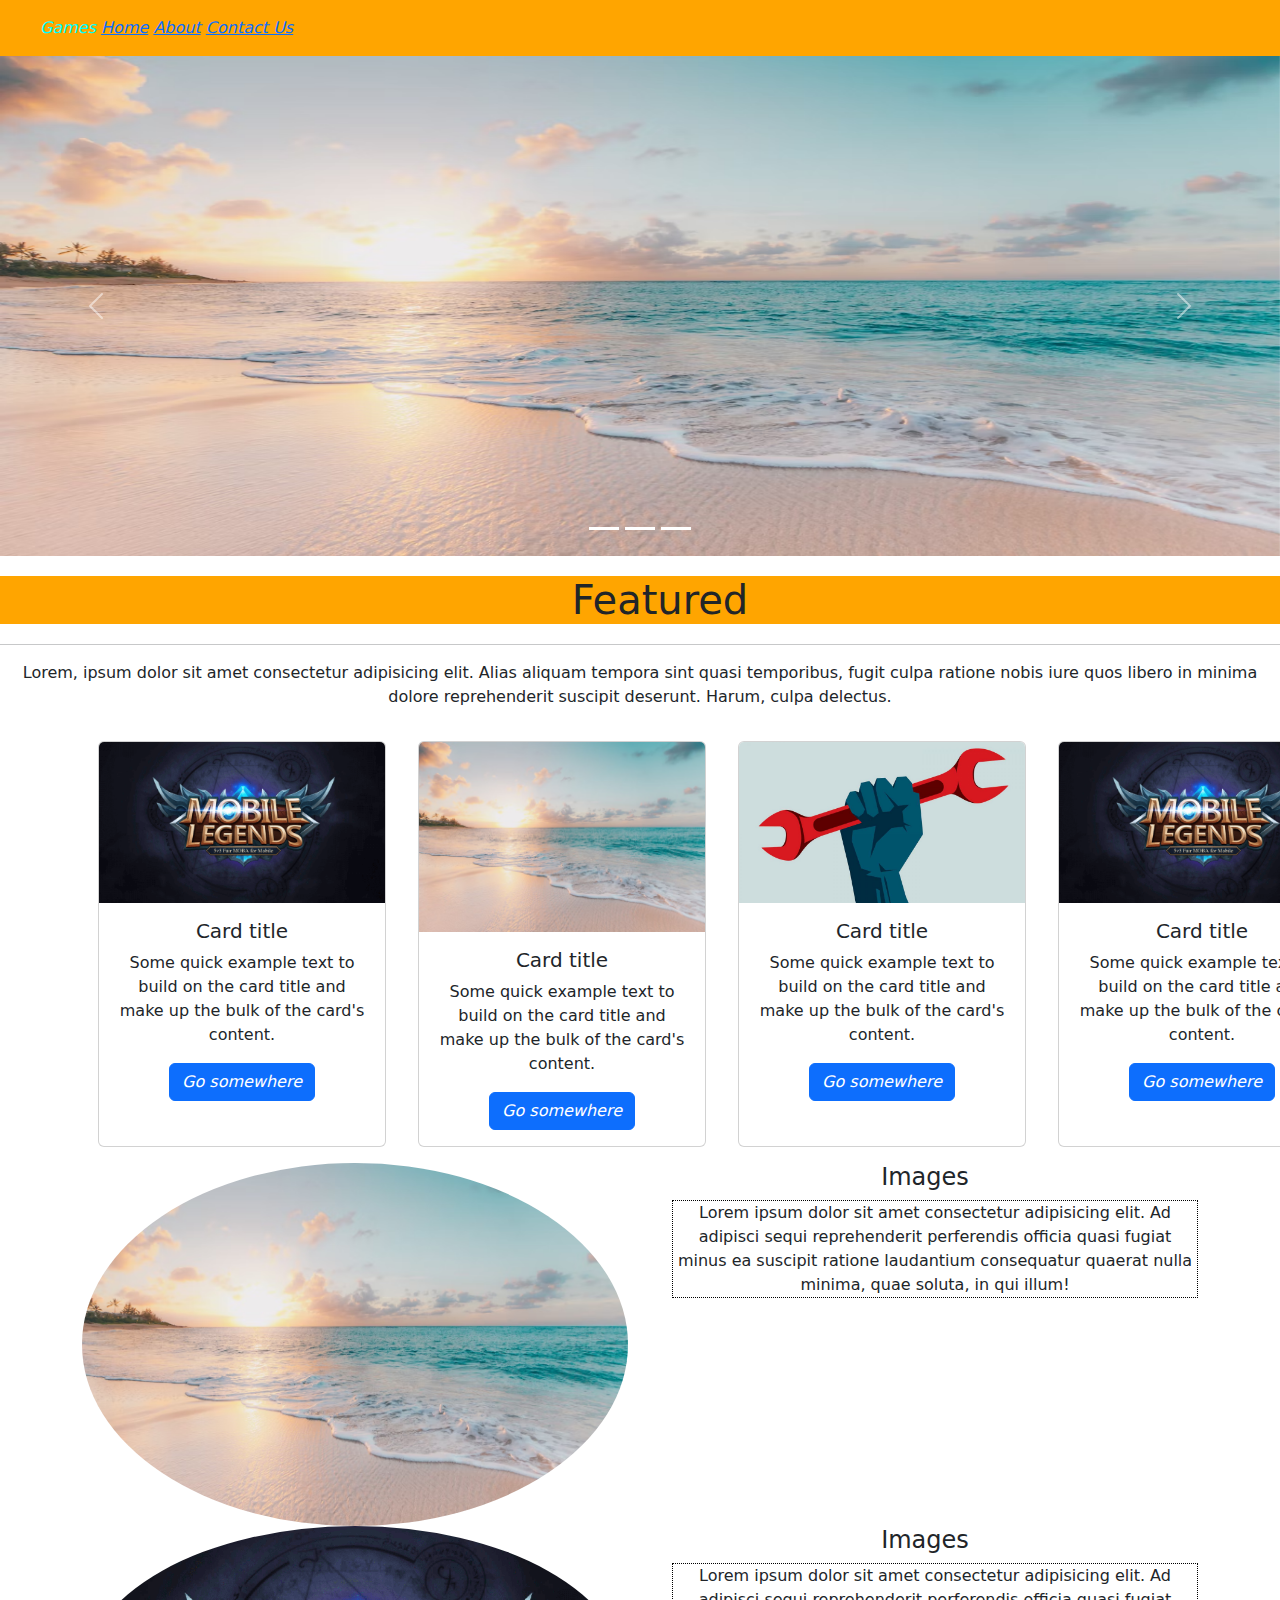
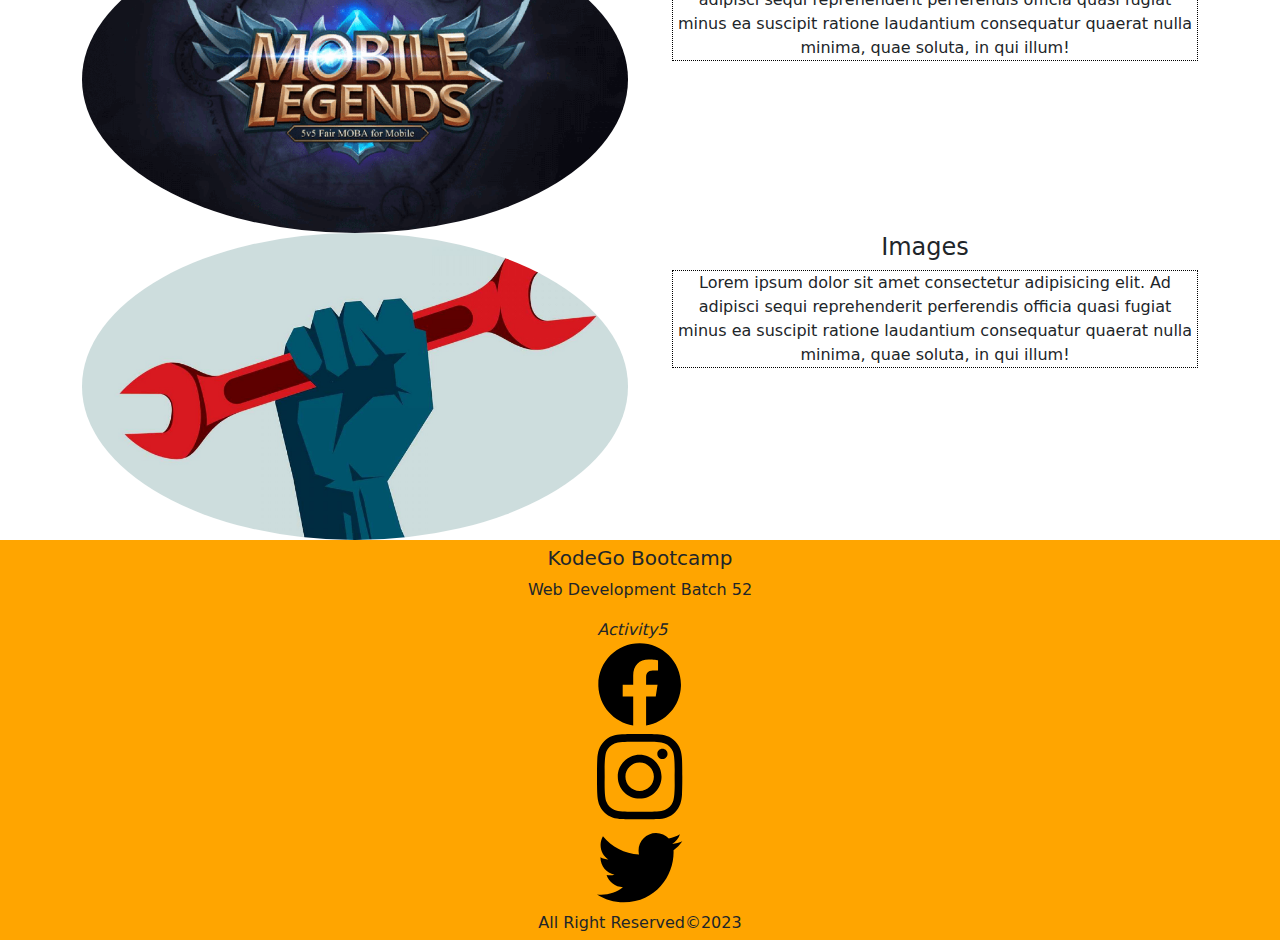
<file: index.html>
<!DOCTYPE html>
<html lang="en">
<head>

    <meta charset="UTF-8">
    <meta http-equiv="X-UA-Compatible" content="IE=edge">
    <meta name="viewport" content="width=device-width, initial-scale=1.0">
    <link rel="stylesheet" href="activity.css">
    <title>Activity 5</title>
    <script src="https://cdn.jsdelivr.net/npm/bootstrap@5.1.3/dist/js/bootstrap.bundle.min.js" integrity="sha384-ka7Sk0Gln4gmtz2MlQnikT1wXgYsOg+OMhuP+IlRH9sENBO0LRn5q+8nbTov4+1p" crossorigin="anonymous"></script>
    <script src="https://cdn.jsdelivr.net/npm/bootstrap@5.2.3/dist/js/bootstrap.min.js"></script>
    <link rel="stylesheet" href="https://cdn.jsdelivr.net/npm/bootstrap@5.2.3/dist/css/bootstrap.min.css">
</head>
<!-- 1st -->
<section>
<div class="nav">
    <div class="header-right">
      <a>Games</a>
      <a class="active" href="#">Home</a>
      <a href="#">About</a>
      <a href="#">Contact Us</a>
    </div>
    </div>
<body>
    <div id="carouselExample" class="carousel slide" data-bs-ride="carousel">
        <div class="carousel-indicators">
            <button type="button" data-bs-target="#carouselExample" data-bs-slide-to="0" class="active" aria-current="true" aria-label="Slide 1"></button>
            <button type="button" data-bs-target="#carouselExample" data-bs-slide-to="1" class="active" aria-current="true" aria-label="Slide 2"></button>
            <button type="button" data-bs-target="#carouselExample" data-bs-slide-to="2" class="active" aria-current="true" aria-label="Slide 3"></button>
          </div>
        <div class="carousel-inner" >
          <div class="carousel-item active">
            <img src="hobby1.avif" width="500px" height="500px" class="d-block w-100" alt="sea">
          </div>
          <div class="carousel-item">
            <img src="hobby2.png" width="500px" height="500px" class="d-block w-100" alt="ML">
          </div>
          <div class="carousel-item">
            <img src="hobby3.jpg" width="500px" height="500px" class="d-block w-100" alt="Hobby">
          </div>
        </div>
        <button class="carousel-control-prev" type="button" data-bs-target="#carouselExample" data-bs-slide="prev">
          <span class="carousel-control-prev-icon" aria-hidden="true"></span>
          <span class="visually-hidden">Previous</span>
        </button>
        <button class="carousel-control-next" type="button" data-bs-target="#carouselExample" data-bs-slide="next">
          <span class="carousel-control-next-icon" aria-hidden="true"></span>
          <span class="visually-hidden">Next</span>
        </button>
      </div>
    </section>
    <!-- 2nd -->
    <section>
      <div>
      <h1 class="text-center">Featured</h1>
      <hr>
      <p>Lorem, ipsum dolor sit amet consectetur adipisicing elit. Alias aliquam tempora sint quasi temporibus, fugit culpa ratione nobis iure quos libero in minima dolore reprehenderit suscipit deserunt. Harum, culpa delectus.</p>
    </div>
    <center>
      <div class="container">
      <div class="d-inline-flex">
      <div class="card m-3" style="width: 18rem;">
          <img src="hobby2.png" class="card-img-top" alt="Dota2">
          <div class="card-body">
            <h5 class="card-title">Card title</h5>
            <p class="card-text">Some quick example text to build on the card title and make up the bulk of the card's content.</p>
            <a href="Genesis.html" class="btn btn-primary">Go somewhere</a>
          </div>
        </div>
        <div class="card m-3" style="width: 18rem;">
          <img src="hobby1.avif" class="card-img-top" alt="Dota2">
          <div class="card-body">
            <h5 class="card-title">Card title</h5>
            <p class="card-text">Some quick example text to build on the card title and make up the bulk of the card's content.</p>
            <a href="Genesis.html" class="btn btn-primary">Go somewhere</a>
          </div>
        </div>
        <div class="card m-3" style="width: 18rem;">
          <img src="hobby3.jpg" class="card-img-top" alt="Dota2">
          <div class="card-body">
            <h5 class="card-title">Card title</h5>
            <p class="card-text">Some quick example text to build on the card title and make up the bulk of the card's content.</p>
            <a href="Genesis.html" class="btn btn-primary">Go somewhere</a>
          </div>
        </div>
        <div class="card m-3" style="width: 18rem;">
          <img src="hobby2.png" class="card-img-top" alt="Dota2">
          <div class="card-body">
            <h5 class="card-title">Card title</h5>
            <p class="card-text">Some quick example text to build on the card title and make up the bulk of the card's content.</p>
            <a href="Genesis.html" class="btn btn-primary">Go somewhere</a>
          </div>
        </div>
      </div>
      <div class="section1">
        <div class="row">
          <div class="col-md-6 how-img">
            <img src="hobby1.avif" class="rounded-circle img-fluid" alt="games">
          </div>
          <div class="col-md-6 ofimg">
            <h4>Images</h4>
            <h4 class="subheading"></h4>
            <p class="text">
              Lorem ipsum dolor sit amet consectetur adipisicing elit. 
              Ad adipisci sequi reprehenderit perferendis officia quasi fugiat minus ea suscipit ratione laudantium consequatur quaerat nulla minima,
               quae soluta, in qui illum!</p>
          </div>
      </div>
      <div class="row">
        <div class="col-md-6 how-img">
          <img src="hobby2.png" class="rounded-circle img-fluid" alt="games">
        </div>
        <div class="col-md-6" >
          <h4>Images</h4>
          <h4 class="subheading"></h4>
          <p class="text">
            Lorem ipsum dolor sit amet consectetur adipisicing elit. 
            Ad adipisci sequi reprehenderit perferendis officia quasi fugiat minus ea suscipit ratione laudantium consequatur quaerat nulla minima,
             quae soluta, in qui illum!</p>
        </div>
    </div>
    <div class="row">
      <div class="col-md-6 how-img">
        <img src="hobby3.jpg" class="rounded-circle img-fluid" alt="games">
      </div>
      <div class="col-md-6">
        <h4>Images</h4>
        <h4 class="subheading"></h4>
        <p class="text">
          Lorem ipsum dolor sit amet consectetur adipisicing elit. 
          Ad adipisci sequi reprehenderit perferendis officia quasi fugiat minus ea suscipit ratione laudantium consequatur quaerat nulla minima,
           quae soluta, in qui illum!</p>
      </div>
  </div>
      </div>

    </center>
    </section>
    <footer>
      <h5>KodeGo Bootcamp</h5>
      <p>Web Development Batch 52</p>
      <div class="social">
        <a>Activity5</a>
          <a href="https://www.facebook.com/photo/?fbid=5651506668241963&set=a.262587213800629"><svg class="bars" xmlns="http://www.w3.org/2000/svg" viewBox="0 0 512 512"><path d="M504 256C504 119 393 8 256 8S8 119 8 256c0 123.78 90.69 226.38 209.25 245V327.69h-63V256h63v-54.64c0-62.15 37-96.48 93.67-96.48 27.14 0 55.52 4.84 55.52 4.84v61h-31.28c-30.8 0-40.41 19.12-40.41 38.73V256h68.78l-11 71.69h-57.78V501C413.31 482.38 504 379.78 504 256z"/></svg></a>
          <a href="https://www.instagram.com/"><svg class="bars" xmlns="http://www.w3.org/2000/svg" viewBox="0 0 448 512"><path d="M224.1 141c-63.6 0-114.9 51.3-114.9 114.9s51.3 114.9 114.9 114.9S339 319.5 339 255.9 287.7 141 224.1 141zm0 189.6c-41.1 0-74.7-33.5-74.7-74.7s33.5-74.7 74.7-74.7 74.7 33.5 74.7 74.7-33.6 74.7-74.7 74.7zm146.4-194.3c0 14.9-12 26.8-26.8 26.8-14.9 0-26.8-12-26.8-26.8s12-26.8 26.8-26.8 26.8 12 26.8 26.8zm76.1 27.2c-1.7-35.9-9.9-67.7-36.2-93.9-26.2-26.2-58-34.4-93.9-36.2-37-2.1-147.9-2.1-184.9 0-35.8 1.7-67.6 9.9-93.9 36.1s-34.4 58-36.2 93.9c-2.1 37-2.1 147.9 0 184.9 1.7 35.9 9.9 67.7 36.2 93.9s58 34.4 93.9 36.2c37 2.1 147.9 2.1 184.9 0 35.9-1.7 67.7-9.9 93.9-36.2 26.2-26.2 34.4-58 36.2-93.9 2.1-37 2.1-147.8 0-184.8zM398.8 388c-7.8 19.6-22.9 34.7-42.6 42.6-29.5 11.7-99.5 9-132.1 9s-102.7 2.6-132.1-9c-19.6-7.8-34.7-22.9-42.6-42.6-11.7-29.5-9-99.5-9-132.1s-2.6-102.7 9-132.1c7.8-19.6 22.9-34.7 42.6-42.6 29.5-11.7 99.5-9 132.1-9s102.7-2.6 132.1 9c19.6 7.8 34.7 22.9 42.6 42.6 11.7 29.5 9 99.5 9 132.1s2.7 102.7-9 132.1z"/></svg></a>
          <a href="https://twitter.com/"><svg class="bars" xmlns="http://www.w3.org/2000/svg" viewBox="0 0 512 512"><path d="M459.37 151.716c.325 4.548.325 9.097.325 13.645 0 138.72-105.583 298.558-298.558 298.558-59.452 0-114.68-17.219-161.137-47.106 8.447.974 16.568 1.299 25.34 1.299 49.055 0 94.213-16.568 130.274-44.832-46.132-.975-84.792-31.188-98.112-72.772 6.498.974 12.995 1.624 19.818 1.624 9.421 0 18.843-1.3 27.614-3.573-48.081-9.747-84.143-51.98-84.143-102.985v-1.299c13.969 7.797 30.214 12.67 47.431 13.319-28.264-18.843-46.781-51.005-46.781-87.391 0-19.492 5.197-37.36 14.294-52.954 51.655 63.675 129.3 105.258 216.365 109.807-1.624-7.797-2.599-15.918-2.599-24.04 0-57.828 46.782-104.934 104.934-104.934 30.213 0 57.502 12.67 76.67 33.137 23.715-4.548 46.456-13.32 66.599-25.34-7.798 24.366-24.366 44.833-46.132 57.827 21.117-2.273 41.584-8.122 60.426-16.243-14.292 20.791-32.161 39.308-52.628 54.253z"/></svg></a>
      </div>
      <span>All Right Reserved&#169;2023</span>
  </footer>
</body>
</html>
</file>
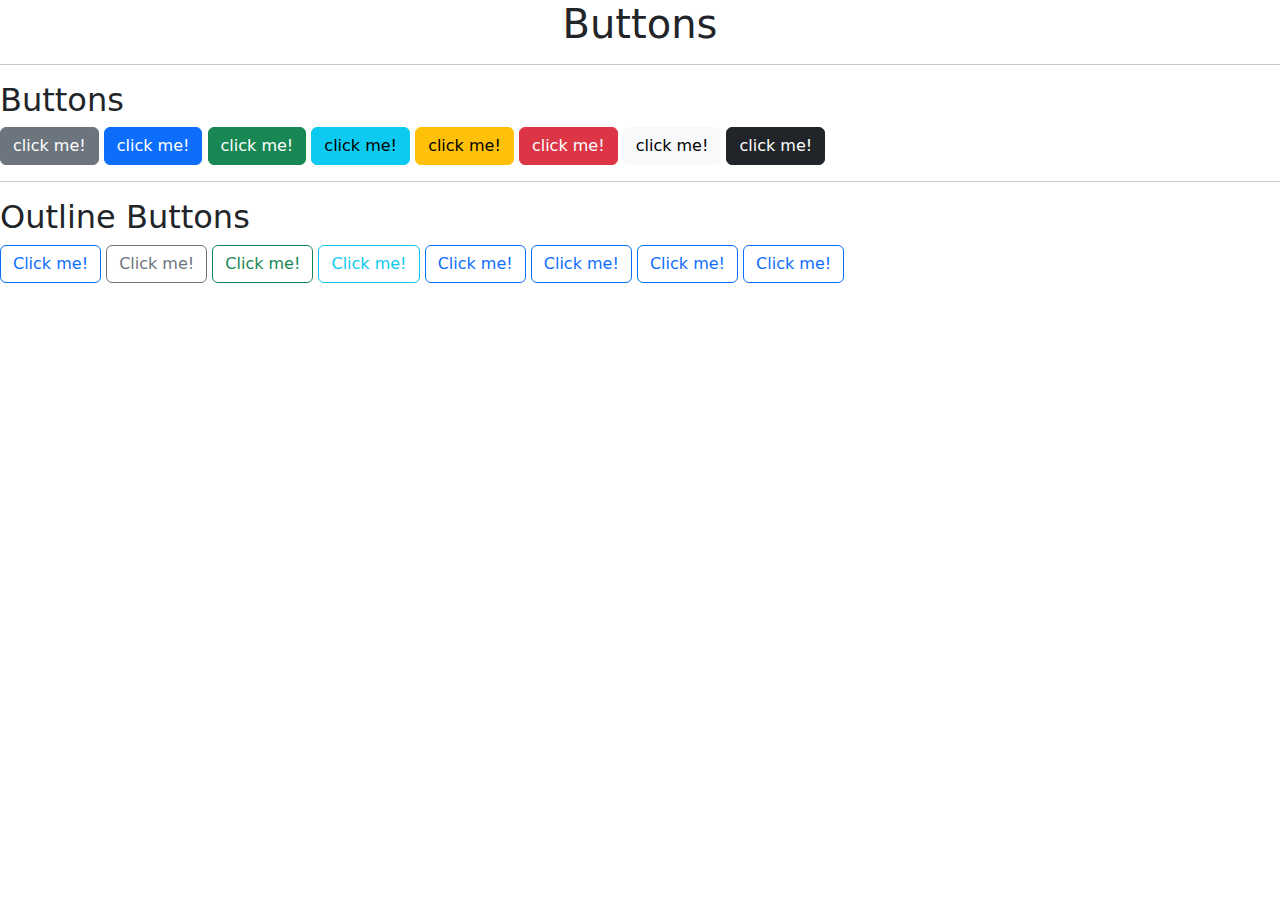
<file: button.html>
<!DOCTYPE html>
<html lang="en">
<head>
    <meta charset="UTF-8">
    <meta http-equiv="X-UA-Compatible" content="IE=edge">
    <meta name="viewport" content="width=device-width, initial-scale=1.0">
    <title>Document</title>
    <script src="https://cdn.jsdelivr.net/npm/bootstrap@5.2.3/dist/js/bootstrap.min.js"></script>
    <link rel="stylesheet" href="https://cdn.jsdelivr.net/npm/bootstrap@5.2.3/dist/css/bootstrap.min.css">
</head>
<body>
    <h1 class="text-center">Buttons</h1><hr>
    <div>
        <h2>Buttons</h2>
        <button class="btn btn-secondary">click me!</button>
        <button class="btn btn-primary">click me!</button>
        <button class="btn btn-success">click me!</button>
        <button class="btn btn-info">click me!</button>
        <button class="btn btn-warning">click me!</button>
        <button class="btn btn-danger">click me!</button>
        <button class="btn btn-light">click me!</button>
        <button class="btn btn-dark">click me!</button>
    </div>
    <hr>
    <div>
        <h2>Outline Buttons</h2>
        <button type="button" class="btn btn-outline-primary">Click me!</button>
        <button type="button" class="btn btn-outline-secondary">Click me!</button>
        <button type="button" class="btn btn-outline-success">Click me!</button>
        <button type="button" class="btn btn-outline-info">Click me!</button>
        <button type="button" class="btn btn-outline-primary">Click me!</button>
        <button type="button" class="btn btn-outline-primary">Click me!</button>
        <button type="button" class="btn btn-outline-primary">Click me!</button>
        <button type="button" class="btn btn-outline-primary">Click me!</button>
    </div>
    
</body>
</html>
</file>
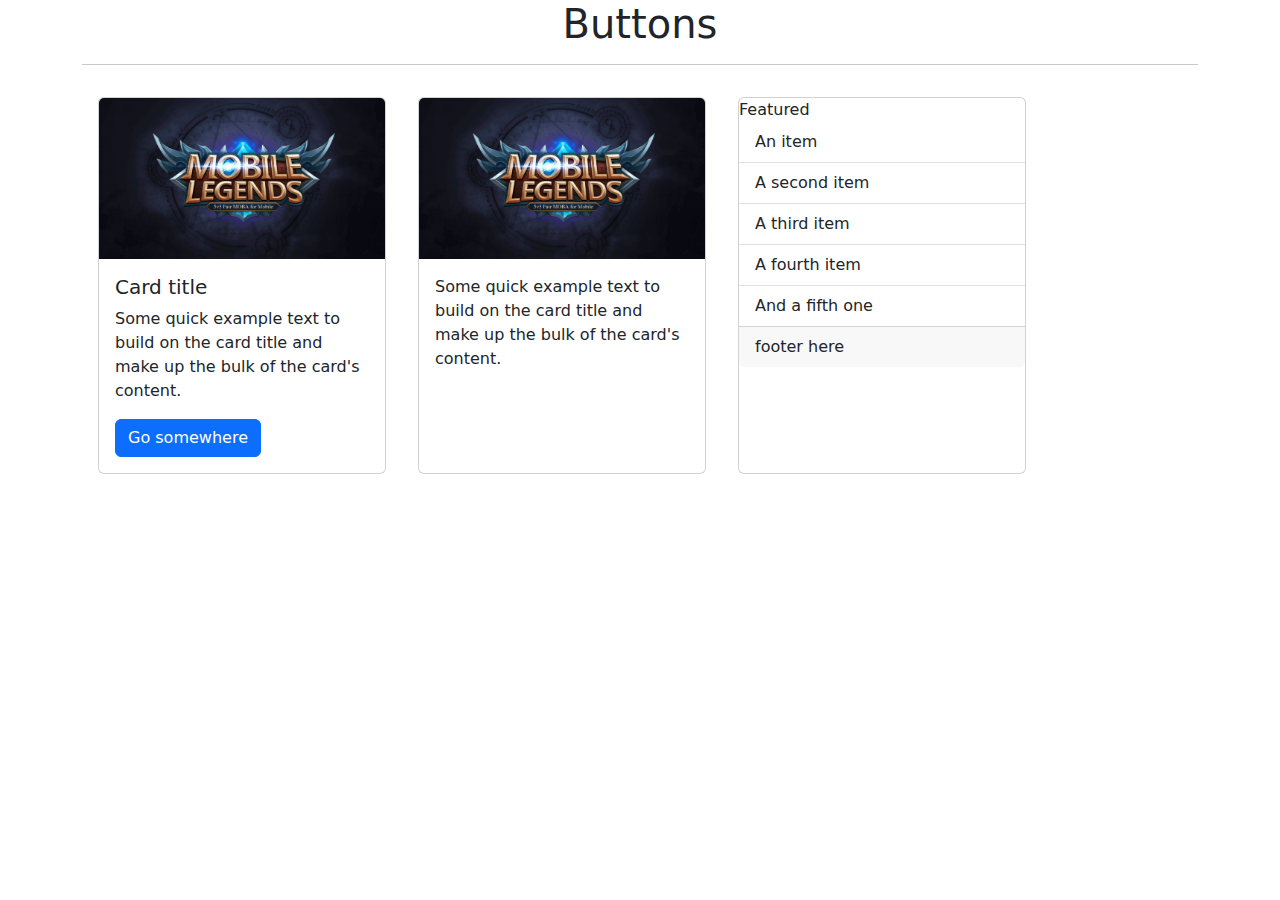
<file: cards.html>
<!DOCTYPE html>
<html lang="en">
<head>
    <meta charset="UTF-8">
    <meta http-equiv="X-UA-Compatible" content="IE=edge">
    <meta name="viewport" content="width=device-width, initial-scale=1.0">
    <title>Document</title>
    <script src="https://cdn.jsdelivr.net/npm/bootstrap@5.2.3/dist/js/bootstrap.min.js"></script>
    <link rel="stylesheet" href="https://cdn.jsdelivr.net/npm/bootstrap@5.2.3/dist/css/bootstrap.min.css">

</head>
<body class="container">
    <!-- 1st card -->
    <h1 class="text-center">Buttons</h1>
    <hr>
    <div class="d-inline-flex">
    <div class="card m-3" style="width: 18rem;">
        <img src="hobby2.png" class="card-img-top" alt="Dota2">
        <div class="card-body">
          <h5 class="card-title">Card title</h5>
          <p class="card-text">Some quick example text to build on the card title and make up the bulk of the card's content.</p>
          <a href="Genesis.html" class="btn btn-primary">Go somewhere</a>
        </div>
      </div>
      <!-- 2nd card -->
      <div class="card m-3" style="width: 18rem;">
        <img src="hobby2.png" class="card-img-top" alt="Dota2">
        <div class="card-body">
          <p class="card-text">Some quick example text to build on the card title and make up the bulk of the card's content.</p>
          <!-- <a href="#" class="btn btn-primary">Go somewhere</a> -->
        </div>
      </div>
      <!-- 3rd card list -->
      <div class="card m-3" style="width: 18rem;">Featured
      <ul class="list-group list-group-flush">
        <li class="list-group-item">An item</li>
        <li class="list-group-item">A second item</li>
        <li class="list-group-item">A third item</li>
        <li class="list-group-item">A fourth item</li>
        <li class="list-group-item">And a fifth one</li>
      </ul>
    <div class="card-footer">footer here</div>
</div>
</body>
</html>
</file>
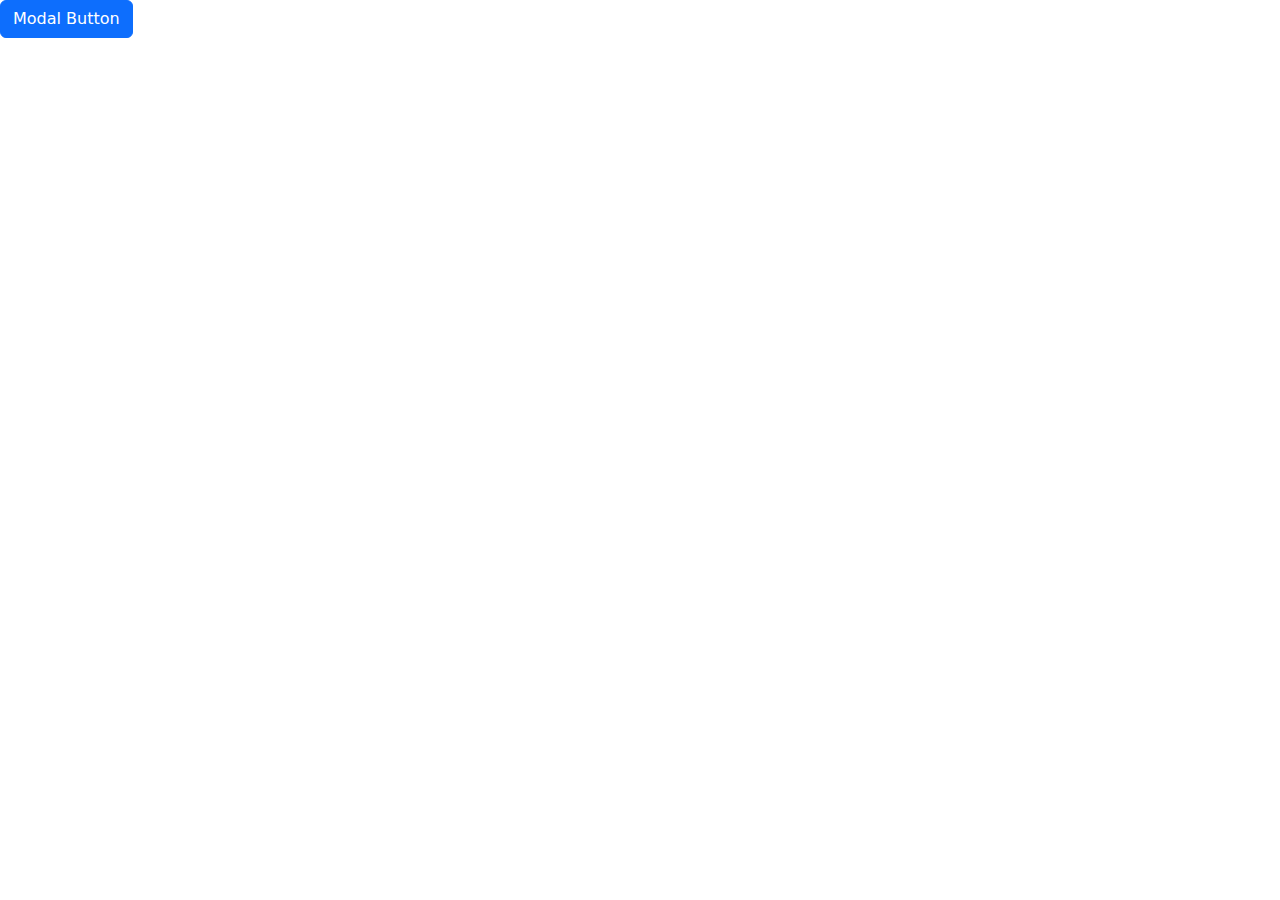
<file: modal.html>
<!DOCTYPE html>
<html lang="en">
<head>
    <meta charset="UTF-8">
    <meta http-equiv="X-UA-Compatible" content="IE=edge">
    <meta name="viewport" content="width=device-width, initial-scale=1.0">
    <title>Document</title>
    <script src="https://cdn.jsdelivr.net/npm/bootstrap@5.1.3/dist/js/bootstrap.bundle.min.js" integrity="sha384-ka7Sk0Gln4gmtz2MlQnikT1wXgYsOg+OMhuP+IlRH9sENBO0LRn5q+8nbTov4+1p" crossorigin="anonymous"></script>
    <script src="https://cdn.jsdelivr.net/npm/bootstrap@5.2.3/dist/js/bootstrap.min.js"></script>
    <link rel="stylesheet" href="https://cdn.jsdelivr.net/npm/bootstrap@5.2.3/dist/css/bootstrap.min.css">
</head>
<body>
    <!-- trigger -->
    <button type="button" class="btn btn-primary" data-bs-toggle="modal" 
    data-bs-target="#modal_ito">
        Modal Button</button>
<div class="modal" id="modal_ito">

    <div class="modal-dialog">
        <div class="modal-content">
            <div class="modal-header" >
                <h1>Header</h1>
            </div>
                <div class="modal-body">
                    <!-- <p>Lorem ipsum dolor, sit amet consectetur adipisicing elit.
                         Officiis laudantium vero, doloremque maiores dignissimos velit nulla voluptate sapiente at ducimus omnis amet rem animi illum adipisci, 
                         architecto voluptatem numquam ipsum!</p> -->
<form action="">
    <label for="name">Name</label>
    <input type="text" id="name" name="name">
</form>
                </div>
                <div class="modal-footer">
                    <!-- <h5>Footer</h5> -->
                    <!-- <button type="button" class="btn btn-success">save</button> -->
                    <button type="button" 
                    class="btn btn-danger" 
                    data-bs-dismiss="modal">close</button>

                    <button type="submit" href="Genesis.html" class="btn btn-success">Submit</button>

                </div>

            </div>

        </div>
    </div>


</body>
</html>
</file>
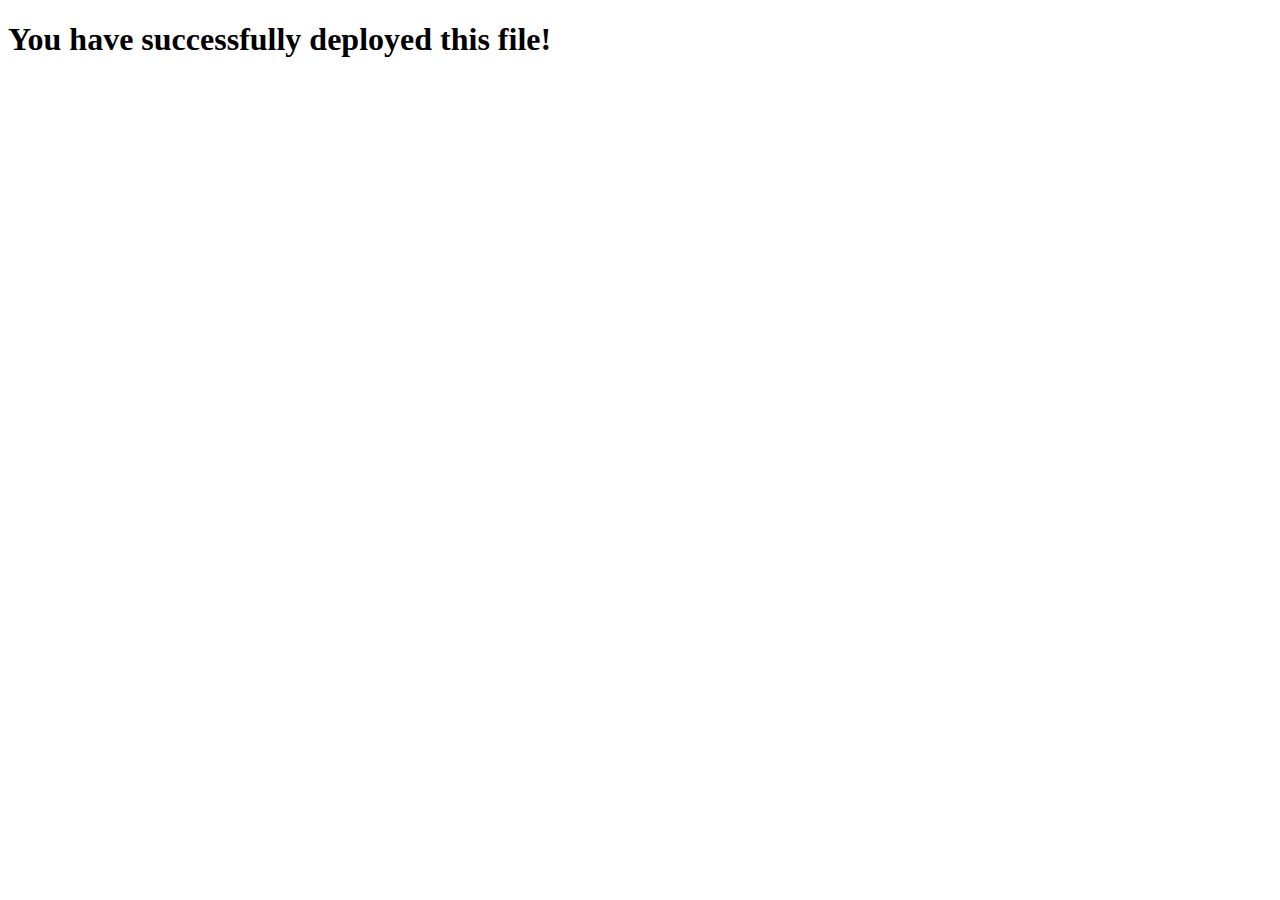
<file: thursday/thursday/thurs-act.html>
<!DOCTYPE html>
<html lang="en">
<head>
    <meta charset="UTF-8">
    <meta http-equiv="X-UA-Compatible" content="IE=edge">
    <meta name="viewport" content="width=device-width, initial-scale=1.0">
    <title>Thursday</title>
</head>
<body>
    <h1>You have successfully deployed this file!</h1>
</body>
</html>
</file>
<file: activity.css>
*{

}
.header-right {
    box-sizing: inherit;
    color: aqua !important;
    display: block;
    /* list-style-type: disc; */
    margin-block-start: 1em;
    margin-block-end: 1em;
    margin-inline-start: 0px;
    margin-inline-end: 0px;
    padding-inline-start: 40px;
}
.nav {
    list-style-type: none;
    margin: 0;
    padding: 0;
    overflow: hidden;
    background-color: orange;
    border-radius: none; 
}
a {
    font-style: oblique;
    text-decoration: solid;

}
.text-center{
    list-style-type: none;
    margin: 0;
    padding: 0;
    overflow: hidden;
    background-color: orange;
    border-radius: none; 
    margin-block-start: 0.5em;
    margin-block-end: 0.5em;
    margin-inline-start: 0px;
    margin-inline-end: 0px;
    padding-inline-start: 40px;
}
p {
text-align: center;
justify-content: center;
}
.text{
        float: left;
        border: 1px dotted black;
        margin: 0px 0px 15px 20px;
}
.text1 {
    float: right;
    border: 1px dotted black;
    margin: 0px 0px 15px 20px;
  }
  footer{
    position: relative;
    width: 100%;
    height: 400px;
    background: orange;
    display: flex;
    flex-direction: column;
    align-items: center;
    justify-content: center;
  }
  footer p:nth-child(1){
    font-size: 30px;
    color: white;
    margin-bottom: 20px;
    font-weight: bold;
}
h5{
    font-weight: bolder;
    font-weight: bold;
    text-decoration: solid;
}
.social a{
+    
}
</file>
